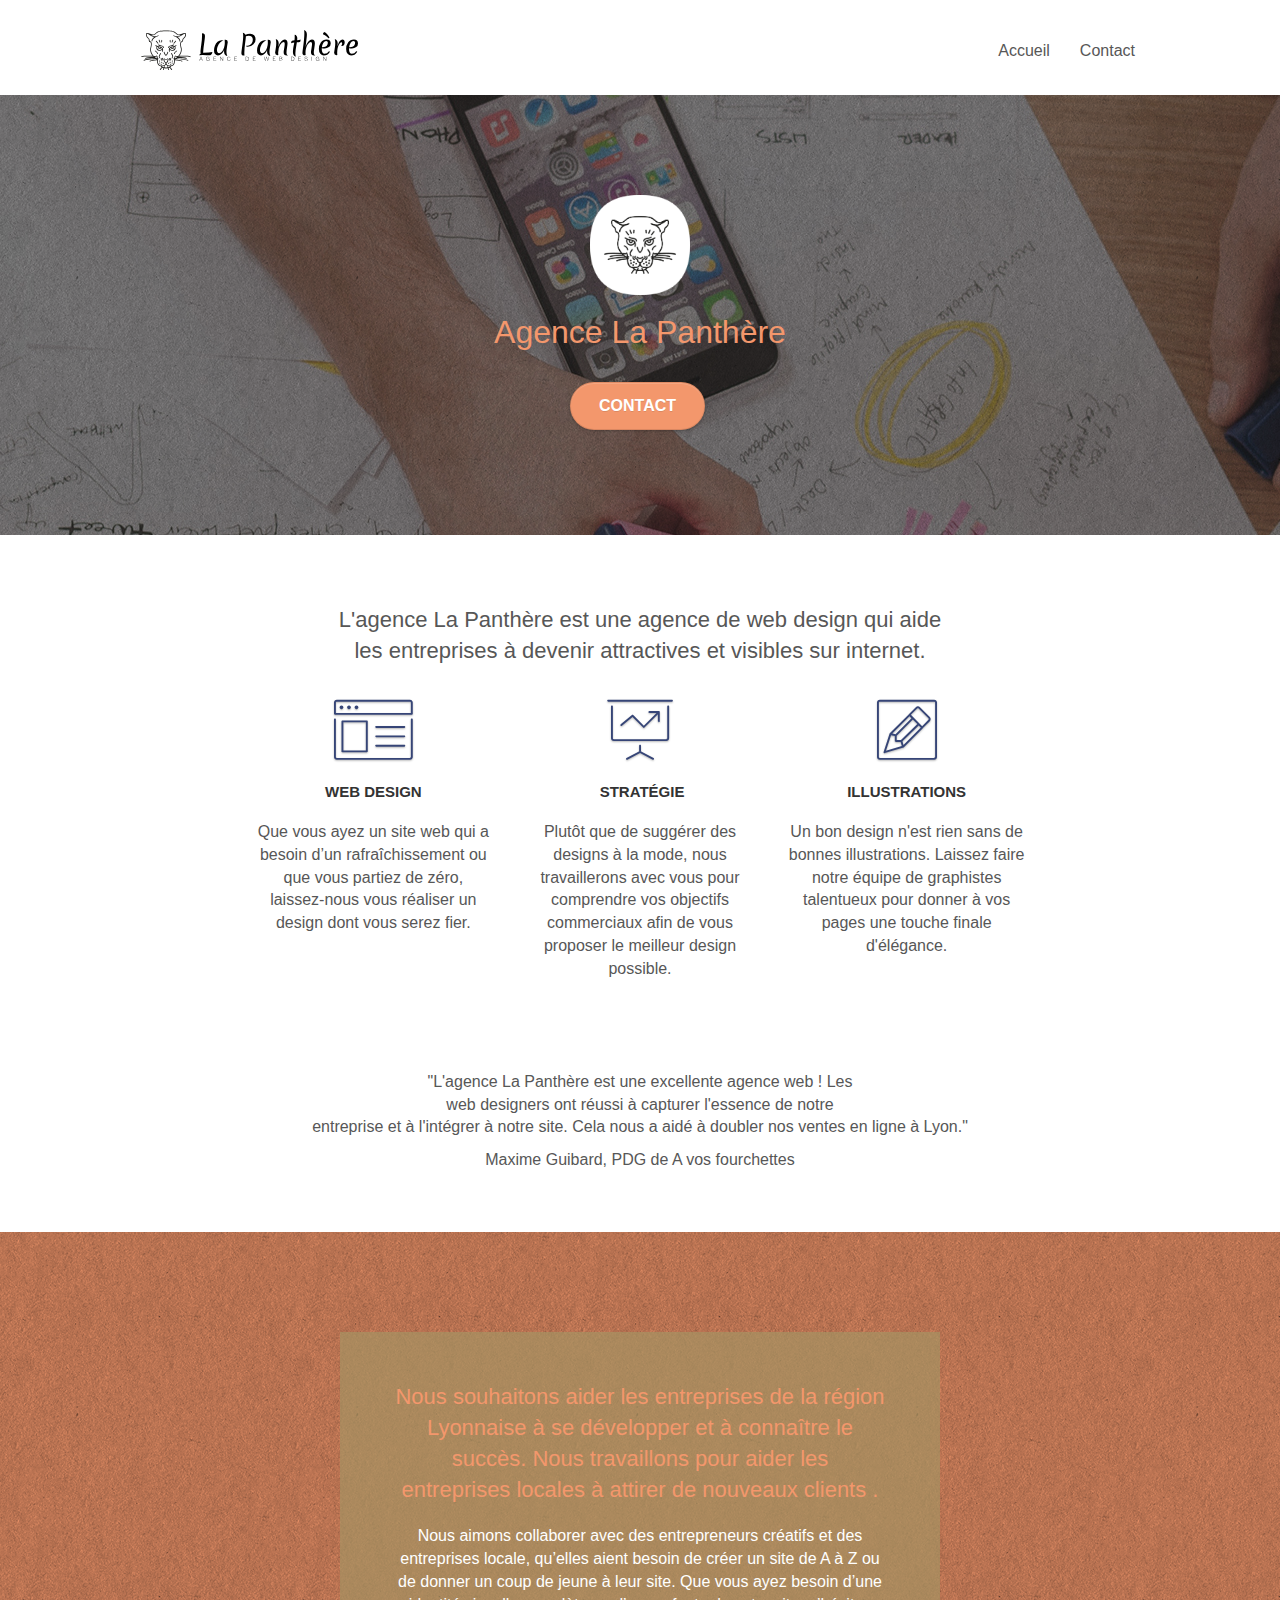
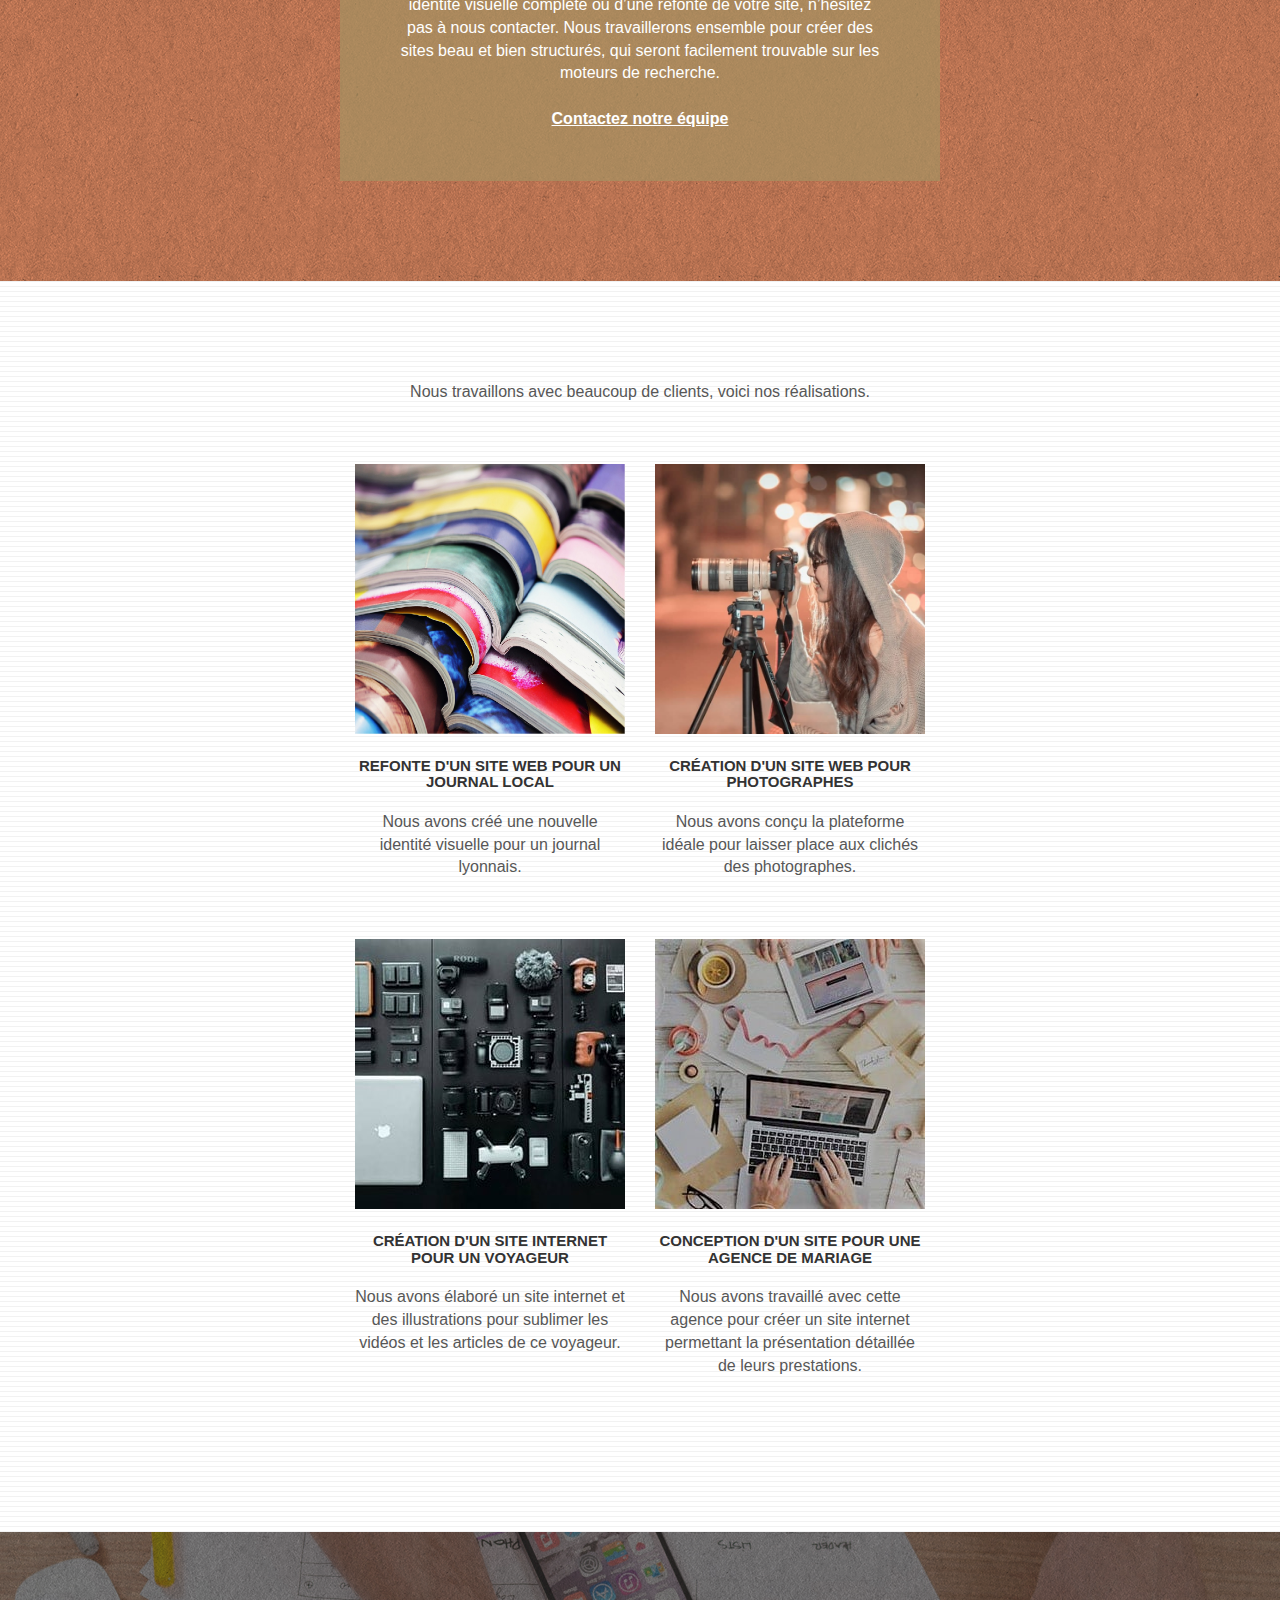
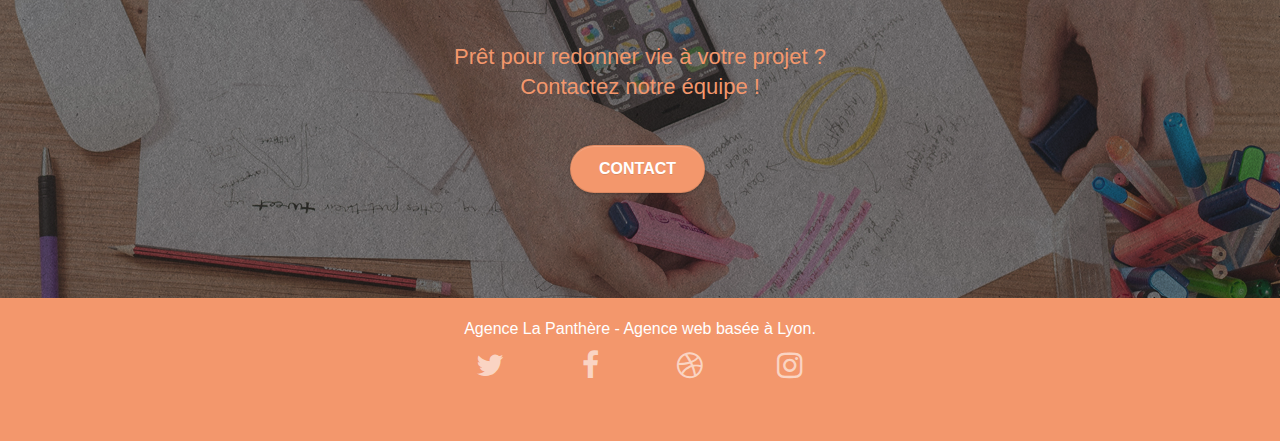
<file: index.html>
<!doctype html>
<html lang="fr">
<head>
    <meta charset="utf-8">
    <meta name="keywords" content="seo, site web, site internet, design">
    <meta name="description" content="Agence web, création de logo, web design">
    <meta name="viewport" content="width=device-width, initial-scale=1.0, viewport-fit=cover">
    <link rel="shortcut icon" type="image/png" href="favicon.jpg">
    
	<link rel="stylesheet" type="text/css" href="./css/bootstrap.css">
	<link rel="stylesheet" type="text/css" href="style.css">
	<link rel="stylesheet" type="text/css" href="./css/font-awesome.css">
	<link rel="stylesheet" type="text/css" href="./css/et-line.css">
	
    

    <title>La Panthere - Agence web</title>

    
<!-- Analytics -->
 
<!-- Analytics END -->
    
</head>
<body>
<!-- Principal conteneur -->
<div class="page-container">
    
<!-- bloc-0 -->
<div class="bloc bgc-white l-bloc " id="bloc-0">
	<div class="container bloc-sm">

		<nav class="navbar row">
			<div class="navbar-header">
				<div class="keywords" style="color:transparent;font-size:1px;">Agence web à Lyon, stratégie web, web design, illustrations, design de site web, site web, web, internet, site internet, site</div>
				<a class="navbar-brand" href="index.html"><img src="img/agence-la-panthere-monochrome.svg" alt="Lyon web design logo agence web" height="40" /></a>
				<div class="keywords" style="color:transparent;font-size:1px;">Agence web à Lyon, stratégie web, web design, illustrations, design de site web, site web, web, internet, site internet, site</div>
				<button id="nav-toggle" type="button" class="ui-navbar-toggle navbar-toggle" data-toggle="collapse" data-target=".navbar-1">
					<span class="sr-only">Toggle navigation</span><span class="icon-bar"></span><span class="icon-bar"></span><span class="icon-bar"></span>
				</button>
			</div>
			<div class="collapse navbar-collapse navbar-1 special-dropdown-nav">
				<ul class="site-navigation nav navbar-nav">
					<li>
						<a href="index.html">Accueil</a>
					</li>
					<li>
						<a href="page2.html">Contact</a>
					</li>
				</ul>
			</div>
		</nav>
	</div>
</div>
<!-- bloc-0 END -->

<!-- bloc-1-presentation -->
<div class="bloc bgc-dark-slate-blue bg-banniere d-bloc bg-t-edge bloc-bg-texture texture-paper b-parallax" id="bloc-1-hero">
	<div class="container bloc-lg">
		<div class="row tight-width-whitespace">
			<div class="col-sm-12">
				<img src="img/logo.png" class="center-block image-resize-mode" width="100" alt="Agence La Panthère" />
				<h1 class="text-center hero-bloc-text tc-white ">
					Agence La Panthère
				</h1>
				<div class="text-center">
					<a href="page2.html" class="btn btn-lg btn-clean btn-rd cta-hero btn-atomic-tangerine" id="cta-hero">Contact</a>
				</div>
			</div>
		</div>
	</div>
</div>
<!-- bloc-1-presentation END -->

<!-- bloc-2-services -->
<div class="bloc bgc-white l-bloc" id="bloc-2-services">
	<div class="container bloc-md">
		<div class="row">
			<div class="col-sm-12 text-center">
				<!-- <img alt="agence web, agence web paris, web design paris, stratégie web" src="img/title.png" /> -->
				<h2> L'agence La Panthère est une agence de web design qui aide <br> les entreprises à devenir attractives et visibles sur internet.</h2>
			</div>
		</div>
		<div class="row voffset-lg med-width-whitespace">
			<div class="col-sm-4">
				<div class="text-center">
					<span class="et-icon-browser sm-shadow icon-dark-slate-blue icons icon-lg"></span>
				</div>
				<h3 class="mg-md text-center">
					Web design
				</h3>
				<p class="text-center ">
					Que vous ayez un site web qui a besoin d&rsquo;un rafraîchissement ou que vous partiez de zéro, laissez-nous vous réaliser un design dont vous serez fier.
				</p>
			</div>
			<div class="col-sm-4">
				<div class="text-center">
					<span class="et-icon-presentation sm-shadow icon-dark-slate-blue icons icon-lg"></span>
				</div>
				<h3 class="mg-md text-center">
					&nbsp;Stratégie
				</h3>
				<p class="text-center ">
					Plutôt que de suggérer des designs à la mode, nous travaillerons avec vous pour comprendre vos objectifs commerciaux afin de vous proposer le meilleur design possible.<br>
				</p>
			</div>
			<div class="col-sm-4">
				<div class="text-center">
					<span class="et-icon-edit sm-shadow icon-dark-slate-blue icons icon-lg"></span>
				</div>
				<h3 class="mg-md text-center">
					Illustrations
				</h3>
				<p class="text-center ">
					Un bon design n'est rien sans de bonnes illustrations. Laissez faire notre équipe de graphistes talentueux pour donner à vos pages une touche finale d'élégance.
				</p>
			</div>
		</div>
		<div class="row voffset-lg voffset">
			<div class="col-xs-12 col-md-8 col-md-offset-2 text-center">
				<!-- <img alt="agence web, agence web paris, web design paris, stratégie web" src="img/citation.png" /> -->
				<p> "L'agence La Panthère est une excellente agence web ! Les <br> web designers ont réussi à capturer l'essence de notre <br> entreprise et à l'intégrer à notre site. Cela nous a aidé à doubler nos ventes en ligne à Lyon."</p>
				<p>Maxime Guibard, PDG de A vos fourchettes</p>
			</div>
		</div>
	</div>
</div>
<!-- bloc-2-services END -->

<!-- bloc-3-what-i-do -->
<div class="bloc tc-white bgc-atomic-tangerine bg-presentation d-bloc bloc-bg-texture texture-paper b-parallax" id="bloc-3-what-i-do">
	<div class="container bloc-lg">
		<div class="row tight-width-whitespace black-background">
			<div class="col-sm-12">
				<h2 class="mg-md text-center tc-white">
					Nous souhaitons aider les entreprises de la région Lyonnaise à se développer et à connaître le succès. Nous travaillons pour aider les entreprises locales à attirer de nouveaux clients .<br>
				</h2>
				<p class="text-center white">
					Nous aimons collaborer avec des entrepreneurs créatifs et des entreprises locale, qu’elles aient besoin de créer un site de A à Z ou de donner un coup de jeune à leur site. Que vous ayez besoin d’une identité visuelle complète ou d’une refonte de votre site, n’hésitez pas à nous contacter. Nous travaillerons ensemble pour créer des sites beau et bien structurés, qui seront facilement trouvable sur les moteurs de recherche. <br><br><a class="ltc-white bold-link" href="page2.html">Contactez notre équipe</a><br>
				</p>
			</div>
		</div>
	</div>
</div>
<!-- bloc-3-what-i-do END -->

<!-- bloc-4-portfolio -->
<div class="bloc bgc-white bg-lines-h2-bg bg-repeat l-bloc" id="bloc-4-portfolio">
	<div class="container bloc-lg">
		<div class="row">
			<div class="col-sm-12 text-center">
				<!-- <img alt="agence web, agence web paris, web design paris, stratégie web" src="img/title2.png" /> -->
				<p> Nous travaillons avec beaucoup de clients, voici nos réalisations.</p>
			</div>
		</div>
		<div class="row tight-width-whitespace portfolio-row">
			<div class="col-sm-6">
				<a href="#" data-lightbox="img/1.jpg" data-gallery-id="gallery-1" data-caption="Refonte d'un site web pour un journal local" data-frame="snapshot-lb"><img src="img/1.jpg" alt="Refonte site web journal" class="img-responsive portfolio-thumb" /></a>
				<h3 class="mg-md text-center">
					Refonte d'un site web pour un journal local
				</h3>
				<p class="text-center">
					Nous avons créé une nouvelle identité visuelle pour un journal lyonnais.
				</p>
			</div>
			<div class="col-sm-6">
				<a href="#" data-lightbox="img/2.jpg" data-gallery-id="gallery-1" data-caption="Création d'un site web pour photographes" data-frame="snapshot-lb"><img src="img/2.jpg" class="img-responsive portfolio-thumb" alt="Création d'un site web pour photographes" /></a>
				<h3 class="mg-md text-center">
					Création d'un site web pour photographes
				</h3>
				<p class="text-center">
					Nous avons conçu la plateforme idéale pour laisser place aux clichés des photographes.
				</p>
			</div>
		</div>
		<div class="row tight-width-whitespace portfolio-row">
			<div class="col-sm-6">
				<a href="#" data-lightbox="img/3.jpg" data-gallery-id="gallery-1" data-caption="Création d'un site internet pour un voyageur" data-frame="snapshot-lb"><img src="img/3.jpg" class="img-responsive portfolio-thumb" alt="Création d'un site web pour voyageur"/></a>
				<h3 class="mg-md text-center">
					Création d'un site internet pour un voyageur
				</h3>
				<p class="text-center">
					Nous avons élaboré un site internet et des illustrations pour sublimer les vidéos et les articles de ce voyageur.
				</p>
			</div>
			<div class="col-sm-6">
				<a href="#" data-lightbox="img/4.jpg" data-gallery-id="gallery-1" data-caption="Conception d'un site pour une agence de mariage" data-frame="snapshot-lb"><img src="img/4.jpg" class="img-responsive portfolio-thumb" alt="Création d'un site web pour agence de mariage" /></a>
				<h3 class="mg-md text-center">
					Conception d'un site pour une agence de mariage
				</h3>
				<p class="text-center">
					Nous avons travaillé avec cette agence pour créer un site internet permettant la présentation détaillée de leurs prestations.
				</p>
			</div>
		</div>
	</div>
</div>
<!-- bloc-4-portfolio END -->

<!-- bloc-5-cta -->
<div class="bloc bgc-dark-slate-blue bg-banniere d-bloc bloc-bg-texture texture-paper" id="bloc-5-cta">
	<div class="container bloc-lg">
		<div class="row">
			<h2 class="mg-md text-center tc-white">
				Prêt pour redonner vie à votre projet ?<br>Contactez notre équipe !
			</h2>
			<div class="col-sm-12 text-center">
				<a href="page2.html" class="btn btn-atomic-tangerine btn-clean btn-rd btn-lg cta-hero">Contact</a>
			</div>
		</div>
	</div>
</div>
<!-- bloc-5-cta END -->

<!-- Footer - bloc-8 -->
<div class="bloc bgc-atomic-tangerine d-bloc" id="bloc-8">
	<div class="container bloc-sm">
		<div class="row">
			<div class="col-sm-12">
				<p class="text-center white">
					Agence La Panthère - Agence web basée à Lyon.<br>
				</p>
				<div class="row row-no-gutters social">
					<div class="col-sm-3">
						<div class="text-center">
							<a title="Twitter" class="social" href="index.html"><span class="fa fa-twitter icon-md"></span></a>
						</div>
					</div>
					<div class="col-sm-3">
						<div class="text-center">
							<a title="Facebook" class="social" href="index.html"><span class="fa fa-facebook icon-md"></span></a>
						</div>
					</div>
					<div class="col-sm-3">
						<div class="text-center">
							<a title="Dribble" class="social" href="index.html"><span class="fa fa-dribbble icon-md"></span></a>
						</div>
					</div>
					<div class="col-sm-3">
						<div class="text-center">
							<a title="Instagram" class="social" href="index.html"><span class="fa fa-instagram icon-md"></span></a>
						</div>
					</div>
					<div class="keywords" style="color:#F3976C;">Agence web à Lyon, stratégie web, web design, illustrations, web, site internet</div>
				</div>
			</div>
		</div>
	</div>
</div>
<!-- Footer - bloc-8 END -->

</div>
<!-- Principal conteneur END -->
    
<script src="./js/jquery-2.1.0.js"></script>
<script src="./js/bootstrap.js"></script>
<script src="./js/blocs.js"></script>
<script src="./js/jquery.touchSwipe.js" defer></script>
<script src="./js/gmaps.js"></script>

</body>
</html>
</file>
<file: style.css>
body {
    margin: 0;
    padding: 0;
    background: #FFF;
    overflow-x: hidden;
    -webkit-font-smoothing: antialiased;
    -moz-osx-font-smoothing: grayscale;
}

a,
button {
    transition: all .3s ease-in-out;
    outline: none!important;
}

a:hover {
    text-decoration: none;
    cursor: pointer;
}

#page-loading-blocs-notifaction {
    position: fixed;
    top: 0;
    bottom: 0;
    width: 100%;
    z-index: 100000;
    background: #FFFFFF url("img/pageload-spinner.gif") no-repeat center center;
}

.bloc {
    width: 100%;
    clear: both;
    background: 50% 50% no-repeat;
    padding: 0 50px;
    -webkit-background-size: cover;
    -moz-background-size: cover;
    -o-background-size: cover;
    background-size: cover;
    position: relative;
}

.bloc .container {
    padding-left: 0;
    padding-right: 0;
}

.bloc-lg {
    padding: 100px 50px;
}

.bloc-md {
    padding: 50px;
}

.bloc-sm {
    padding: 20px 50px;
}

.bg-center,
.bg-l-edge,
.bg-r-edge,
.bg-t-edge,
.bg-b-edge,
.bg-tl-edge,
.bg-bl-edge,
.bg-tr-edge,
.bg-br-edge,
.bg-repeat {
    -webkit-background-size: auto!important;
    -moz-background-size: auto!important;
    -o-background-size: auto!important;
    background-size: auto!important;
}

.bg-repeat {
    background: repeat;
}

.bg-t-edge {
    background: top no-repeat;
}

.bloc-bg-texture::before {
    content: "";
    background-size: 2px 2px;
    position: absolute;
    top: 0;
    bottom: 0;
    left: 0;
    right: 0;
}

.texture-paper::before {
    background: url("img/texture-paper.png");
    background-size: 280px 280px;
    z-index: -1;
}

.b-parallax {
    background-attachment: fixed;
}

.d-bloc {
    color: rgba(255, 255, 255, .7);
}

.d-bloc button:hover {
    color: rgba(255, 255, 255, .9);
}

.d-bloc .icon-round,
.d-bloc .icon-square,
.d-bloc .icon-rounded,
.d-bloc .icon-semi-rounded-a,
.d-bloc .icon-semi-rounded-b {
    border-color: rgba(255, 255, 255, .9);
}

.d-bloc .divider-h span {
    border-color: rgba(255, 255, 255, .2);
}

.d-bloc .a-btn,
.d-bloc .navbar a,
.d-bloc .navbar-brand,
.d-bloc a .icon-sm,
.d-bloc a .icon-md,
.d-bloc a .icon-lg,
.d-bloc a .icon-xl,
.d-bloc h1 a,
.d-bloc h2 a,
.d-bloc h3 a,
.d-bloc h4 a,
.d-bloc h5 a,
.d-bloc h6 a,
.d-bloc p a {
    color: rgba(255, 255, 255, .6);
}

.d-bloc .a-btn:hover,
.d-bloc .navbar a:hover,
.d-bloc .navbar-brand:hover,
.d-bloc a:hover .icon-sm,
.d-bloc a:hover .icon-md,
.d-bloc a:hover .icon-lg,
.d-bloc a:hover .icon-xl,
.d-bloc h1 a:hover,
.d-bloc h2 a:hover,
.d-bloc h3 a:hover,
.d-bloc h4 a:hover,
.d-bloc h5 a:hover,
.d-bloc h6 a:hover,
.d-bloc p a:hover {
    color: rgba(255, 255, 255, 1);
}

.d-bloc .navbar-toggle .icon-bar {
    background: rgba(255, 255, 255, 1);
}

.d-bloc .btn-wire,
.d-bloc .btn-wire:hover {
    color: rgba(255, 255, 255, 1);
    border-color: rgba(255, 255, 255, 1);
}

.d-bloc .panel {
    color: rgba(0, 0, 0, .5);
}

.d-bloc .panel button:hover {
    color: rgba(0, 0, 0, .7);
}

.d-bloc .panel icon {
    border-color: rgba(0, 0, 0, .7);
}

.d-bloc .panel .divider-h span {
    border-color: rgba(0, 0, 0, .1);
}

.d-bloc .panel .a-btn {
    color: rgba(0, 0, 0, .6);
}

.d-bloc .panel .a-btn:hover {
    color: rgba(0, 0, 0, 1);
}

.d-bloc .panel .btn-wire,
.d-bloc .panel .btn-wire:hover {
    color: rgba(0, 0, 0, .7);
    border-color: rgba(0, 0, 0, .3);
}

.d-bloc .panel,
.l-bloc {
    color: rgba(0, 0, 0, .5);
}

.d-bloc .panel button:hover,
.l-bloc button:hover {
    color: rgba(0, 0, 0, .7);
}

.l-bloc .icon-round,
.l-bloc .icon-square,
.l-bloc .icon-rounded,
.l-bloc .icon-semi-rounded-a,
.l-bloc .icon-semi-rounded-b {
    border-color: rgba(0, 0, 0, .7);
}

.d-bloc .panel .divider-h span,
.l-bloc .divider-h span {
    border-color: rgba(0, 0, 0, .1);
}

.d-bloc .panel .a-btn,
.l-bloc .a-btn,
.l-bloc .navbar a,
.l-bloc .navbar-brand,
.l-bloc a .icon-sm,
.l-bloc a .icon-md,
.l-bloc a .icon-lg,
.l-bloc a .icon-xl,
.l-bloc h1 a,
.l-bloc h2 a,
.l-bloc h3 a,
.l-bloc h4 a,
.l-bloc h5 a,
.l-bloc h6 a,
.l-bloc p a {
    color: rgba(0, 0, 0, .6);
}

.d-bloc .panel .a-btn:hover,
.l-bloc .a-btn:hover,
.l-bloc .navbar a:hover,
.l-bloc .navbar-brand:hover,
.l-bloc a:hover .icon-sm,
.l-bloc a:hover .icon-md,
.l-bloc a:hover .icon-lg,
.l-bloc a:hover .icon-xl,
.l-bloc h1 a:hover,
.l-bloc h2 a:hover,
.l-bloc h3 a:hover,
.l-bloc h4 a:hover,
.l-bloc h5 a:hover,
.l-bloc h6 a:hover,
.l-bloc p a:hover {
    color: rgba(0, 0, 0, 1);
}

.l-bloc .navbar-toggle .icon-bar {
    color: rgba(0, 0, 0, .6);
}

.d-bloc .panel .btn-wire,
.d-bloc .panel .btn-wire:hover,
.l-bloc .btn-wire,
.l-bloc .btn-wire:hover {
    color: rgba(0, 0, 0, .7);
    border-color: rgba(0, 0, 0, .3);
}

.voffset {
    margin-top: 30px;
}

.voffset-lg {
    margin-top: 80px;
}

.row-no-gutters {
    margin-right: 0;
    margin-left: 0;
}

.row.row-no-gutters > [class^="col-"],
.row.row-no-gutters > [class*=" col-"] {
    padding-right: 0;
    padding-left: 0;
}

#bloc-1-hero h1 {
    font-size: 32px;
}

.navbar {
    margin-bottom: 0;
    z-index: 1;
}

.navbar-brand {
    height: auto;
    padding: 3px 15px;
    font-size: 25px;
    font-weight: normal;
    font-weight: 600;
    line-height: 44px;
}

.navbar-brand img {
    max-height: 200px;
    margin: 0 5px 0 0;
    display: inline;
}

.navbar-brand img[src$=svg] {
    min-width: 100px;
}

.nav-center .navbar-brand img {
    margin: 0;
}

.navbar .nav {
    padding-top: 2px;
    margin-right: -16px;
    float: right;
    z-index: 1;
}

.nav > li {
    float: left;
    margin-top: 4px;
    font-size: 16px;
}

.navbar-nav .open .dropdown-menu > li > a {
    text-align: inherit;
}

.nav > li a:hover,
.nav > li a:focus {
    background: transparent;
}

.navbar-toggle {
    margin: 10px 10px 0 0;
    border: 0px;
}

.navbar-toggle:hover {
    background: transparent!important;
}

.navbar-toggle .icon-bar {
    background-color: rgba(0, 0, 0, .5);
    width: 26px;
}

.nav-invert .navbar .nav {
    float: left;
}

.nav-invert .navbar-header,
.nav-invert .navbar-brand {
    float: right;
    position: relative;
    z-index: 2;
}

@media (min-width: 768px) {
    .site-navigation {
        position: absolute;
        top: 50%;
        right: 20px;
        transform: translate(0, -50%);
        -webkit-transform: translateY(-50%);
    }
    .nav > li .dropdown-menu a,
    .nav > li .dropdown-menu a:hover {
        color: #484848;
    }
    .nav-invert .site-navigation {
        left: 0;
        right: 0;
    }
    .nav-center {
        text-align: center;
    }
    .nav-center .navbar-header {
        width: 100%;
    }
    .nav-center .navbar-header,
    .nav-center .navbar-brand,
    .nav-center .nav > li {
        float: none;
        display: inline-block;
    }
    .nav-center .site-navigation {
        position: relative;
        width: 100%;
        right: 0;
        margin-right: 0px;
        margin-top: 20px;
    }
    .nav-center.mini-nav .navbar-toggle {
        float: none;
        margin: 10px auto 0;
    }
}

.nav > li > .dropdown a {
    background: none!important;
    display: block;
    padding: 14px 15px;
}

nav .caret {
    margin: 0 5px;
}

.dropdown-menu .dropdown-menu {
    top: -8px;
    left: 100%;
}

.dropdown-menu .dropmenu-flow-right {
    top: 100%;
    left: 0;
    margin-left: -1px;
    border-top-left-radius: 0;
    border-top-right-radius: 0;
}

.dropdown-menu .dropdown span {
    border: 4px solid black;
    border-top-color: transparent;
    border-right-color: transparent;
    border-bottom-color: transparent;
    margin: 6px -5px 0 0!important;
    float: right;
}

.mg-md {
    margin-top: 10px;
    margin-bottom: 20px;
}

.mg-lg {
    margin-top: 10px;
    margin-bottom: 40px;
}

.btn {
    margin: 0 5px 5px 0;
}

.btn.pull-right {
    margin: 0 0 5px 5px;
}

.btn-d,
.btn-d:hover,
.btn-d:focus {
    color: #FFF;
    background: rgba(0, 0, 0, .3);
}

button {
    outline: none!important;
}

.btn-rd {
    border-radius: 40px;
}

.btn-clean {
    border: 1px solid rgba(0, 0, 0, .08);
    border-bottom-color: rgba(0, 0, 0, .1);
    text-shadow: 0 1px 0 rgba(0, 0, 1, .1);
    box-shadow: 0 1px 3px rgba(0, 0, 1, .25), inset 0 1px 0 0 rgba(255, 255, 255, .15);
}

.icon-md {
    font-size: 30px!important;
}

.icon-lg {
    font-size: 60px!important;
}

.sm-shadow {
    text-shadow: 0 1px 2px rgba(0, 0, 0, .3);
}

.panel-sq,
.panel-sq .panel-heading,
.panel-sq .panel-footer {
    border-radius: 0;
}

.panel-rd {
    border-radius: 30px;
}

.panel-rd .panel-heading {
    border-radius: 29px 29px 0 0;
}

.panel-rd .panel-footer {
    border-radius: 0 0 29px 29px;
}

.form-control {
    border-color: rgba(0, 0, 0, .1);
    box-shadow: none;
}

.scrollToTop {
    width: 40px;
    height: 40px;
    position: fixed;
    bottom: 20px;
    right: 20px;
    opacity: 0;
    z-index: 500;
    transition: all .3s ease-in-out;
}

.scrollToTop span {
    margin-top: 6px;
}

.showScrollTop {
    font-size: 14px;
    opacity: 1;
}

a[data-lightbox] {
    position: relative;
    display: block;
    text-align: center;
}

a[data-lightbox]:hover::before {
    content: "+";
    font-family: "HelveticaNeue-Light", "Helvetica Neue Light", "Helvetica Neue", Helvetica, Arial;
    font-size: 32px;
    width: 50px;
    height: 50px;
    margin-left: -25px;
    border-radius: 50%;
    background: rgba(0, 0, 0, .6);
    color: #FFF;
    font-weight: 100;
    z-index: 1;
    position: absolute;
    top: 50%;
    transform: translateY(-50%);
    -webkit-transform: translateY(-50%);
}

a[data-lightbox]:hover img {
    opacity: 0.6;
    -webkit-animation-fill-mode: none;
    animation-fill-mode: none;
}

#lightbox-modal {
    display: flex;
    align-items: center;
}

#lightbox-modal .modal-dialog {
    width: 90%;
    max-width: 900px;
    margin: 0 auto 0;
}

#lightbox-modal .modal-dialog img {
    max-height: 90vh;
    margin: 0 auto;
}

.lightbox-caption {
    padding: 20px;
    color: #FFF;
    background: rgba(0, 0, 0, .5);
    position: absolute;
    left: 15px;
    right: 15px;
    bottom: 5px;
}

.close-lightbox {
    color: #FFF;
    font-size: 30px;
    position: absolute;
    top: 20px;
    right: 20px;
    z-index: 20;
    background: rgba(0, 0, 0, .5);
    border: none;
    line-height: 30px;
    padding: 0 9px 5px;
    opacity: 0.3;
}

.close-lightbox:hover,
.next-lightbox:hover,
.prev-lightbox:hover {
    opacity: 1.0;
    color: #FFF;
}

.next-lightbox,
.prev-lightbox {
    font-size: 20px;
    color: rgba(255, 255, 255, .9);
    background: rgba(0, 0, 0, .5);
    transition: all .2s ease-in-out;
    position: absolute;
    top: 45%;
    z-index: 1;
    opacity: 0.4;
}

.next-lightbox {
    padding: 6px 8px 1px 13px;
    right: 25px;
}

.prev-lightbox {
    padding: 6px 13px 1px 10px;
    left: 25px;
}

.snapshot-lb .modal-body {
    padding-bottom: 45px;
}

.snapshot-lb .lightbox-caption {
    padding: 0;
    color: rgba(0, 0, 0, .5);
    background: none;
}

h1,
h2,
h3,
h4,
h5,
h6,
p,
label,
.btn,
a {
    font-family: "helvetica";
    font-weight: 400;
    color: #575757!important;
}

.container {
    max-width: 1000px;
}

.hero-bloc-text {
    font-size: 38px;
}

.hero-bloc-text-sub {
    font-size: 36px;
}

.statement-bloc-text {
    line-height: 26px;
    font-style: italic;
    font-size: 20px;
    text-align: center;
    font-weight: lighter;
    max-width: 520px;
    margin: auto auto auto auto;
}

p {
    font-size: 16px;
}

.tight-width-whitespace {
    max-width: 600px;
    margin: auto auto auto auto;
}

.h1 {
    font-size: 20px;
    font-family: "Open Sans";
}

.cta-hero {
    margin-top: 22px;
    color: #FFFFFF!important;
    text-transform: uppercase;
    padding: 12px 28px 12px 28px;
    font-size: 16px;
    font-weight: 700;
}

.social {
    max-width: 400px;
    margin: auto auto auto auto;
}

h2 {
    font-size: 22px;
    line-height: 1.4em;
}

h3 {
    font-size: 15px;
    text-transform: uppercase;
    font-weight: 700;
    color: #333333!important;
}

.med-width-whitespace {
    max-width: 800px;
    margin: auto auto auto auto;
    box-shadow: 0px 0px 0px #000000;
}

h1 {
    color: #333333!important;
}

h4 {
    color: #333333!important;
}

.icons {
    margin-bottom: 14px;
    margin-top: 24px;
}

.white {
    color: #FFFFFF!important;
}

.portfolio-thumb {
    margin-bottom: 24px;
}

.portfolio-row {
    margin-bottom: 44px;
    margin-top: 50px;
}

.avatar {
    box-shadow: 0px 4px 9px rgba(0, 0, 0, 0.3);
}

.black-background {
    background-color: rgba(165, 147, 99, 0.7);
    padding: 40px 40px 40px 40px;
}

.bold-link {
    font-weight: 900;
    text-decoration: underline!important;
}

.bgc-white {
    background-color: #FFFFFF;
}

.bgc-dark-slate-blue {
    background-color: #364577;
}

.bgc-atomic-tangerine {
    background-color: #F3976C;
}

.tc-white {
    color: #F3976C!important;
}

.btn-atomic-tangerine {
    background: #F3976C;
    color: #FFFFFF!important;
}

.btn-atomic-tangerine:hover {
    background: #c27956!important;
    color: #FFFFFF!important;
}

.ltc-white {
    color: #FFFFFF!important;
}

.ltc-white:hover {
    color: #cccccc!important;
}

.ltc-atomic-tangerine {
    color: #F3976C!important;
}

.ltc-atomic-tangerine:hover {
    color: #c27956!important;
}

.icon-dark-slate-blue {
    color: #364577!important;
    border-color: #364577!important;
}

.bg-dots-bg {
    background-image: url("img/dots-bg.png");
}

.bg-lines-h2-bg {
    background-image: url("img/lines-h2-bg.png");
}

.bg-banniere {
    background-image: url("img/agence-la-panthere.jpg");
    z-index: -2;
}

.bg-presentation {
    background-image: url("img/image-de-presentation.jpg");
    z-index: -2;
}

@media (max-width: 1024px) {
    .bloc {
        padding-left: 20px;
        padding-right: 20px;
    }
    .bloc.full-width-bloc,
    .bloc-tile-2.full-width-bloc .container,
    .bloc-tile-3.full-width-bloc .container,
    .bloc-tile-4.full-width-bloc .container {
        padding-left: 0;
        padding-right: 0;
    }
}

@media (max-width: 992px) and (min-width: 768px) {
    .navbar .nav {
        max-width: 80%
    }
    .nav-center.navbar .nav {
        max-width: 100%
    }
}

@media only screen and (min-device-width: 768px) and (max-device-width: 1024px) and (orientation: landscape) {
    .b-parallax {
        background-attachment: scroll;
    }
}

@media only screen and (min-device-width: 1024px) and (max-device-width: 1366px) and (-webkit-min-device-pixel-ratio: 1.5) {
    .b-parallax {
        background-attachment: scroll;
    }
}

@media (max-width: 991px) {
    .container {
        width: 100%;
    }
    .b-parallax {
        background-attachment: scroll;
    }
    .page-container,
    #hero-bloc {
        overflow-x: hidden;
        position: relative;
    }
    .bloc {
        padding-left: constant(safe-area-inset-left);
        padding-right: constant(safe-area-inset-right);
    }
    .bloc-group,
    .bloc-group .bloc {
        display: block;
        width: 100%;
    }
    .bloc-fill-screen .fill-bloc-top-edge,
    .bloc-fill-screen .fill-bloc-bottom-edge {
        padding: 0 20px;
        padding-left: constant(safe-area-inset-left);
        padding-right: constant(safe-area-inset-right);
    }
}

@media (max-width: 767px) {
    .page-container {
        overflow-x: hidden;
        position: relative;
    }
    h1,
    h2,
    h3,
    h4,
    h5,
    h6,
    p,
    #disqus_thread {
        padding-left: 10px!important;
        padding-right: 10px!important;
    }
    .b-parallax {
        background-attachment: scroll;
    }
    .navbar .nav {
        padding-top: 0;
        border-top: 1px solid rgba(0, 0, 0, .2);
        float: none!important;
    }
    .navbar.row {
        margin-left: 0;
        margin-right: 0;
    }
    .site-navigation {
        position: inherit;
        transform: none;
        -webkit-transform: none;
        -ms-transform: none;
    }
    .nav > li {
        margin-top: 0;
        border-bottom: 1px solid rgba(0, 0, 0, .1);
        background: rgba(0, 0, 0, .05);
        text-align: left;
        padding-left: 15px;
        width: 100%;
    }
    .nav > li:hover {
        background: rgba(0, 0, 0, .08);
    }
    .dropdown .dropdown a .caret {
        float: none;
        margin: 5px 0 0 10px!important;
        border: 4px solid black;
        border-bottom-color: transparent;
        border-right-color: transparent;
        border-left-color: transparent;
    }
    #hero-bloc .navbar .nav {
        background: rgba(0, 0, 0, .8);
    }
    #hero-bloc .navbar .nav a {
        color: rgba(255, 255, 255, .6);
    }
    .hero {
        padding: 50px 0;
    }
    .hero-nav {
        left: -1px;
        right: -1px;
    }
    .navbar-collapse {
        padding: 0;
        overflow-x: hidden;
        -webkit-box-shadow: none;
        box-shadow: none;
    }
    .navbar-brand img {
        max-height: 40px;
        width: auto;
    }
    .nav-invert .navbar-header {
        float: none;
        width: 100%;
    }
    .nav-invert .navbar-toggle {
        float: left;
        margin-left: 10px;
    }
    .bloc {
        padding-left: 0;
        padding-right: 0;
    }
    .bloc-xxl,
    .bloc-xl,
    .bloc-lg {
        padding: 40px 0;
    }
    .bloc-sm,
    .bloc-md {
        padding-left: 0;
        padding-right: 0;
    }
    .bloc-tile-2 .container,
    .bloc-tile-3 .container,
    .bloc-tile-4 .container,
    .bloc-fill-screen .fill-bloc-top-edge,
    .bloc-fill-screen .fill-bloc-bottom-edge {
        padding-left: 0;
        padding-right: 0;
    }
    .a-block {
        padding: 0 10px;
    }
    .btn-dwn {
        display: none;
    }
    .voffset {
        margin-top: 5px;
    }
    .voffset-md {
        margin-top: 20px;
    }
    .voffset-lg {
        margin-top: 30px;
    }
    form {
        padding: 5px;
    }
    .close-lightbox {
        display: inline-block;
    }
    .blocsapp-device-iphone5 {
        background-size: 216px 425px;
        padding-top: 60px;
        width: 216px;
        height: 425px;
    }
    .blocsapp-device-iphone5 img {
        width: 180px;
        height: 320px;
    }
}

@media (max-width: 400px) {
    .bloc {
        padding-left: 0;
        padding-right: 0;
    }
}

@media (max-width: 767px) {
    .bloc-mob-center-text {
        text-align: center;
    }
}
</file>
<file: css/et-line.css>
@font-face {
    font-family: et-line;
    src: url(../fonts/et-line.eot);
    src: url(../fonts/et-line.eot?#iefix) format('embedded-opentype'), url(../fonts/et-line.woff) format('woff'), url(../fonts/et-line.ttf) format('truetype'), url(../fonts/et-line.svg#et-line) format('svg');
    font-weight: 400;
    font-style: normal
}

.et-icon-adjustments,
.et-icon-alarmclock,
.et-icon-anchor,
.et-icon-aperture,
.et-icon-attachment,
.et-icon-bargraph,
.et-icon-basket,
.et-icon-beaker,
.et-icon-bike,
.et-icon-book-open,
.et-icon-briefcase,
.et-icon-browser,
.et-icon-calendar,
.et-icon-camera,
.et-icon-caution,
.et-icon-chat,
.et-icon-circle-compass,
.et-icon-clipboard,
.et-icon-clock,
.et-icon-cloud,
.et-icon-compass,
.et-icon-desktop,
.et-icon-dial,
.et-icon-document,
.et-icon-documents,
.et-icon-download,
.et-icon-dribbble,
.et-icon-edit,
.et-icon-envelope,
.et-icon-expand,
.et-icon-facebook,
.et-icon-flag,
.et-icon-focus,
.et-icon-gears,
.et-icon-genius,
.et-icon-gift,
.et-icon-global,
.et-icon-globe,
.et-icon-googleplus,
.et-icon-grid,
.et-icon-happy,
.et-icon-hazardous,
.et-icon-heart,
.et-icon-hotairballoon,
.et-icon-hourglass,
.et-icon-key,
.et-icon-laptop,
.et-icon-layers,
.et-icon-lifesaver,
.et-icon-lightbulb,
.et-icon-linegraph,
.et-icon-linkedin,
.et-icon-lock,
.et-icon-magnifying-glass,
.et-icon-map,
.et-icon-map-pin,
.et-icon-megaphone,
.et-icon-mic,
.et-icon-mobile,
.et-icon-newspaper,
.et-icon-notebook,
.et-icon-paintbrush,
.et-icon-paperclip,
.et-icon-pencil,
.et-icon-phone,
.et-icon-picture,
.et-icon-pictures,
.et-icon-piechart,
.et-icon-presentation,
.et-icon-pricetags,
.et-icon-printer,
.et-icon-profile-female,
.et-icon-profile-male,
.et-icon-puzzle,
.et-icon-quote,
.et-icon-recycle,
.et-icon-refresh,
.et-icon-ribbon,
.et-icon-rss,
.et-icon-sad,
.et-icon-scissors,
.et-icon-scope,
.et-icon-search,
.et-icon-shield,
.et-icon-speedometer,
.et-icon-strategy,
.et-icon-streetsign,
.et-icon-tablet,
.et-icon-target,
.et-icon-telescope,
.et-icon-toolbox,
.et-icon-tools,
.et-icon-tools-2,
.et-icon-trophy,
.et-icon-tumblr,
.et-icon-twitter,
.et-icon-upload,
.et-icon-video,
.et-icon-wallet,
.et-icon-wine {
    font-family: et-line;
    speak: none;
    font-style: normal;
    font-weight: 400;
    font-variant: normal;
    text-transform: none;
    line-height: 1;
    -webkit-font-smoothing: antialiased;
    -moz-osx-font-smoothing: grayscale;
    display: inline-block
}

.et-icon-mobile:before {
    content: "\e000"
}

.et-icon-laptop:before {
    content: "\e001"
}

.et-icon-desktop:before {
    content: "\e002"
}

.et-icon-tablet:before {
    content: "\e003"
}

.et-icon-phone:before {
    content: "\e004"
}

.et-icon-document:before {
    content: "\e005"
}

.et-icon-documents:before {
    content: "\e006"
}

.et-icon-search:before {
    content: "\e007"
}

.et-icon-clipboard:before {
    content: "\e008"
}

.et-icon-newspaper:before {
    content: "\e009"
}

.et-icon-notebook:before {
    content: "\e00a"
}

.et-icon-book-open:before {
    content: "\e00b"
}

.et-icon-browser:before {
    content: "\e00c"
}

.et-icon-calendar:before {
    content: "\e00d"
}

.et-icon-presentation:before {
    content: "\e00e"
}

.et-icon-picture:before {
    content: "\e00f"
}

.et-icon-pictures:before {
    content: "\e010"
}

.et-icon-video:before {
    content: "\e011"
}

.et-icon-camera:before {
    content: "\e012"
}

.et-icon-printer:before {
    content: "\e013"
}

.et-icon-toolbox:before {
    content: "\e014"
}

.et-icon-briefcase:before {
    content: "\e015"
}

.et-icon-wallet:before {
    content: "\e016"
}

.et-icon-gift:before {
    content: "\e017"
}

.et-icon-bargraph:before {
    content: "\e018"
}

.et-icon-grid:before {
    content: "\e019"
}

.et-icon-expand:before {
    content: "\e01a"
}

.et-icon-focus:before {
    content: "\e01b"
}

.et-icon-edit:before {
    content: "\e01c"
}

.et-icon-adjustments:before {
    content: "\e01d"
}

.et-icon-ribbon:before {
    content: "\e01e"
}

.et-icon-hourglass:before {
    content: "\e01f"
}

.et-icon-lock:before {
    content: "\e020"
}

.et-icon-megaphone:before {
    content: "\e021"
}

.et-icon-shield:before {
    content: "\e022"
}

.et-icon-trophy:before {
    content: "\e023"
}

.et-icon-flag:before {
    content: "\e024"
}

.et-icon-map:before {
    content: "\e025"
}

.et-icon-puzzle:before {
    content: "\e026"
}

.et-icon-basket:before {
    content: "\e027"
}

.et-icon-envelope:before {
    content: "\e028"
}

.et-icon-streetsign:before {
    content: "\e029"
}

.et-icon-telescope:before {
    content: "\e02a"
}

.et-icon-gears:before {
    content: "\e02b"
}

.et-icon-key:before {
    content: "\e02c"
}

.et-icon-paperclip:before {
    content: "\e02d"
}

.et-icon-attachment:before {
    content: "\e02e"
}

.et-icon-pricetags:before {
    content: "\e02f"
}

.et-icon-lightbulb:before {
    content: "\e030"
}

.et-icon-layers:before {
    content: "\e031"
}

.et-icon-pencil:before {
    content: "\e032"
}

.et-icon-tools:before {
    content: "\e033"
}

.et-icon-tools-2:before {
    content: "\e034"
}

.et-icon-scissors:before {
    content: "\e035"
}

.et-icon-paintbrush:before {
    content: "\e036"
}

.et-icon-magnifying-glass:before {
    content: "\e037"
}

.et-icon-circle-compass:before {
    content: "\e038"
}

.et-icon-linegraph:before {
    content: "\e039"
}

.et-icon-mic:before {
    content: "\e03a"
}

.et-icon-strategy:before {
    content: "\e03b"
}

.et-icon-beaker:before {
    content: "\e03c"
}

.et-icon-caution:before {
    content: "\e03d"
}

.et-icon-recycle:before {
    content: "\e03e"
}

.et-icon-anchor:before {
    content: "\e03f"
}

.et-icon-profile-male:before {
    content: "\e040"
}

.et-icon-profile-female:before {
    content: "\e041"
}

.et-icon-bike:before {
    content: "\e042"
}

.et-icon-wine:before {
    content: "\e043"
}

.et-icon-hotairballoon:before {
    content: "\e044"
}

.et-icon-globe:before {
    content: "\e045"
}

.et-icon-genius:before {
    content: "\e046"
}

.et-icon-map-pin:before {
    content: "\e047"
}

.et-icon-dial:before {
    content: "\e048"
}

.et-icon-chat:before {
    content: "\e049"
}

.et-icon-heart:before {
    content: "\e04a"
}

.et-icon-cloud:before {
    content: "\e04b"
}

.et-icon-upload:before {
    content: "\e04c"
}

.et-icon-download:before {
    content: "\e04d"
}

.et-icon-target:before {
    content: "\e04e"
}

.et-icon-hazardous:before {
    content: "\e04f"
}

.et-icon-piechart:before {
    content: "\e050"
}

.et-icon-speedometer:before {
    content: "\e051"
}

.et-icon-global:before {
    content: "\e052"
}

.et-icon-compass:before {
    content: "\e053"
}

.et-icon-lifesaver:before {
    content: "\e054"
}

.et-icon-clock:before {
    content: "\e055"
}

.et-icon-aperture:before {
    content: "\e056"
}

.et-icon-quote:before {
    content: "\e057"
}

.et-icon-scope:before {
    content: "\e058"
}

.et-icon-alarmclock:before {
    content: "\e059"
}

.et-icon-refresh:before {
    content: "\e05a"
}

.et-icon-happy:before {
    content: "\e05b"
}

.et-icon-sad:before {
    content: "\e05c"
}

.et-icon-facebook:before {
    content: "\e05d"
}

.et-icon-twitter:before {
    content: "\e05e"
}

.et-icon-googleplus:before {
    content: "\e05f"
}

.et-icon-rss:before {
    content: "\e060"
}

.et-icon-tumblr:before {
    content: "\e061"
}

.et-icon-linkedin:before {
    content: "\e062"
}

.et-icon-dribbble:before {
    content: "\e063"
}
</file>
